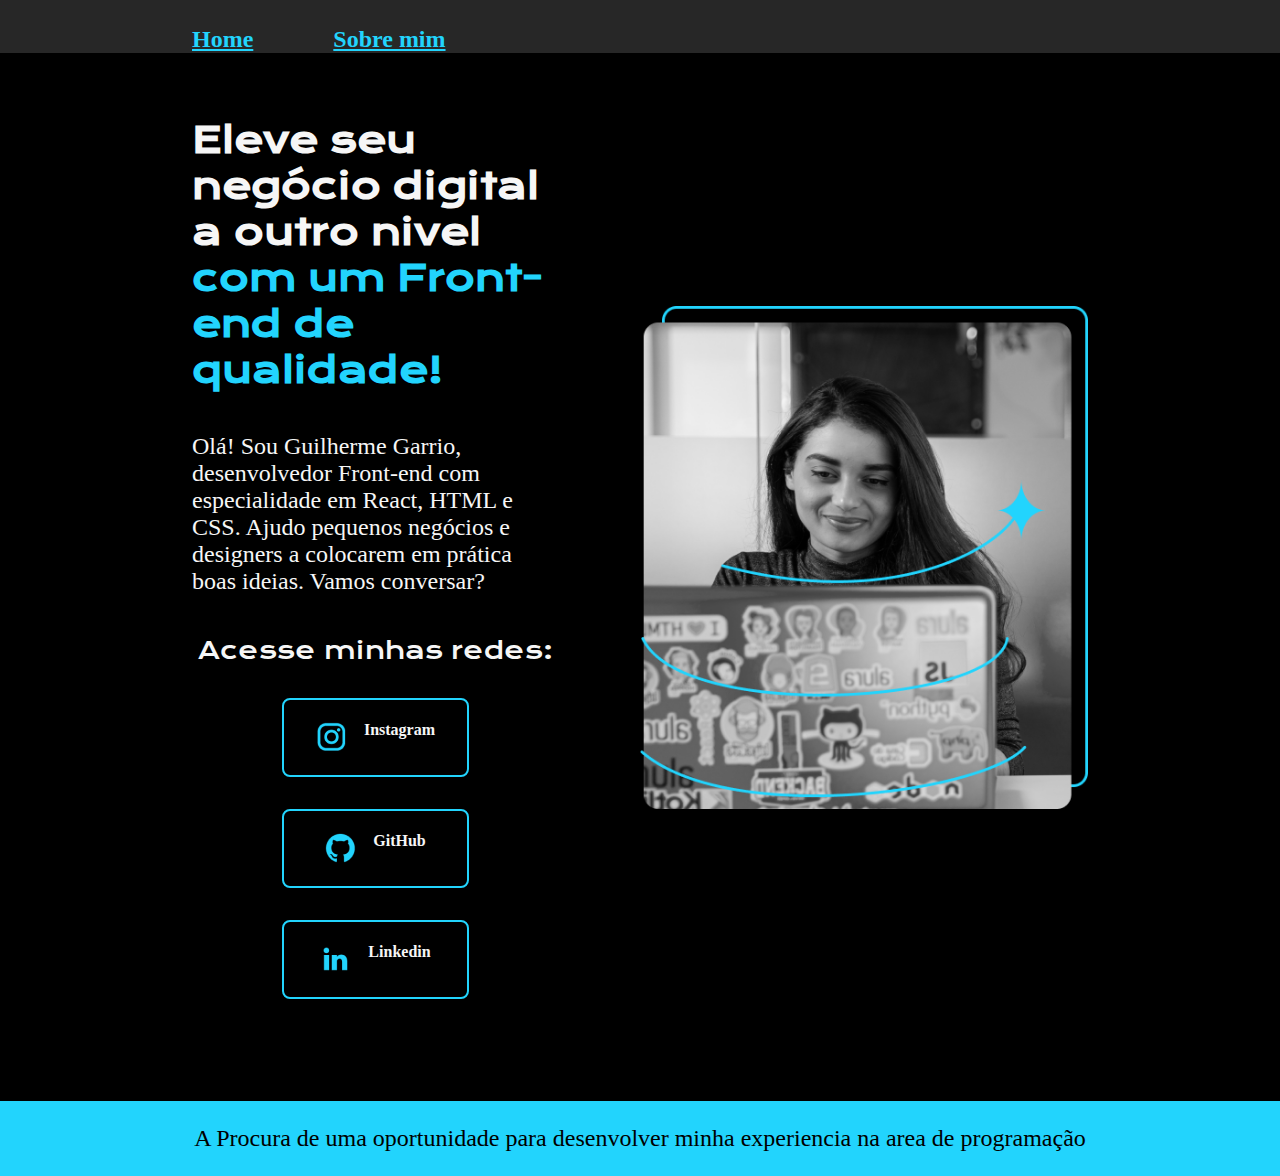
<file: index.html>
<!DOCTYPE html>
<html lang="pt">

<head>
    <meta charset="UTF-8">
    <meta name="viewport" content="width=device-width, initial-scale=1.0">
    <link rel="stylesheet" href="./styles/style.css">
    <title>Portifolio</title>

</head>

<body>
    <header class="cabecalho">
        <nav class="cabecalho__nav">
            <a href="./index.html" class="cabecalho__nav__link">Home</a>
            <a href="./about.html" class="cabecalho__nav__link">Sobre mim</a>
        </nav>
    </header>
        <main class="principal">
            <section class="principal__conteudo">
                <h1 class="principal__conteudo__titulo">Eleve seu negócio digital a outro nivel
                    <strong class="tituloDestaque">com um Front-end de qualidade! </strong>
                </h1>
                <p class="principal__conteudo__texto"> Olá! Sou Guilherme Garrio, desenvolvedor Front-end com
                    especialidade em React, HTML e CSS.
                    Ajudo pequenos negócios e designers a colocarem em prática boas ideias. Vamos conversar?
                </p>
                <div class="botao__links">
                    <h2 class="principal__subtitulo">Acesse minhas redes:</h2>
                    <a class="botao__links_link"
                        href="https://instagram.com/guilhermeegarrio?utm_source=qr&igshid=MThlNWY1MzQwNA==">
                        <img src="./assets/instagram.png" alt="icone instagram"> Instagram</a>

                    <a class="botao__links_link" href="https://github.com/GuilhermeGarrio">
                        <img src="./assets/github.png" alt="icone github">GitHub</a>

                    <a class="botao__links_link" href="https://www.linkedin.com/in/guilherme-garrio-0a8632219">
                        <img src="./assets/linkedin.png" alt="icone linkedin">Linkedin</a>
                </div>
            </section>
            <img class="imagem_apresentacao" src="./assets/Imagem.png" alt="representatividade de alguem programando">

        </main>
</body>
<footer class="footer">
    <p class="texto_footer">A Procura de uma oportunidade para desenvolver minha experiencia na area de programação</p>
</footer>

</html>
</file>
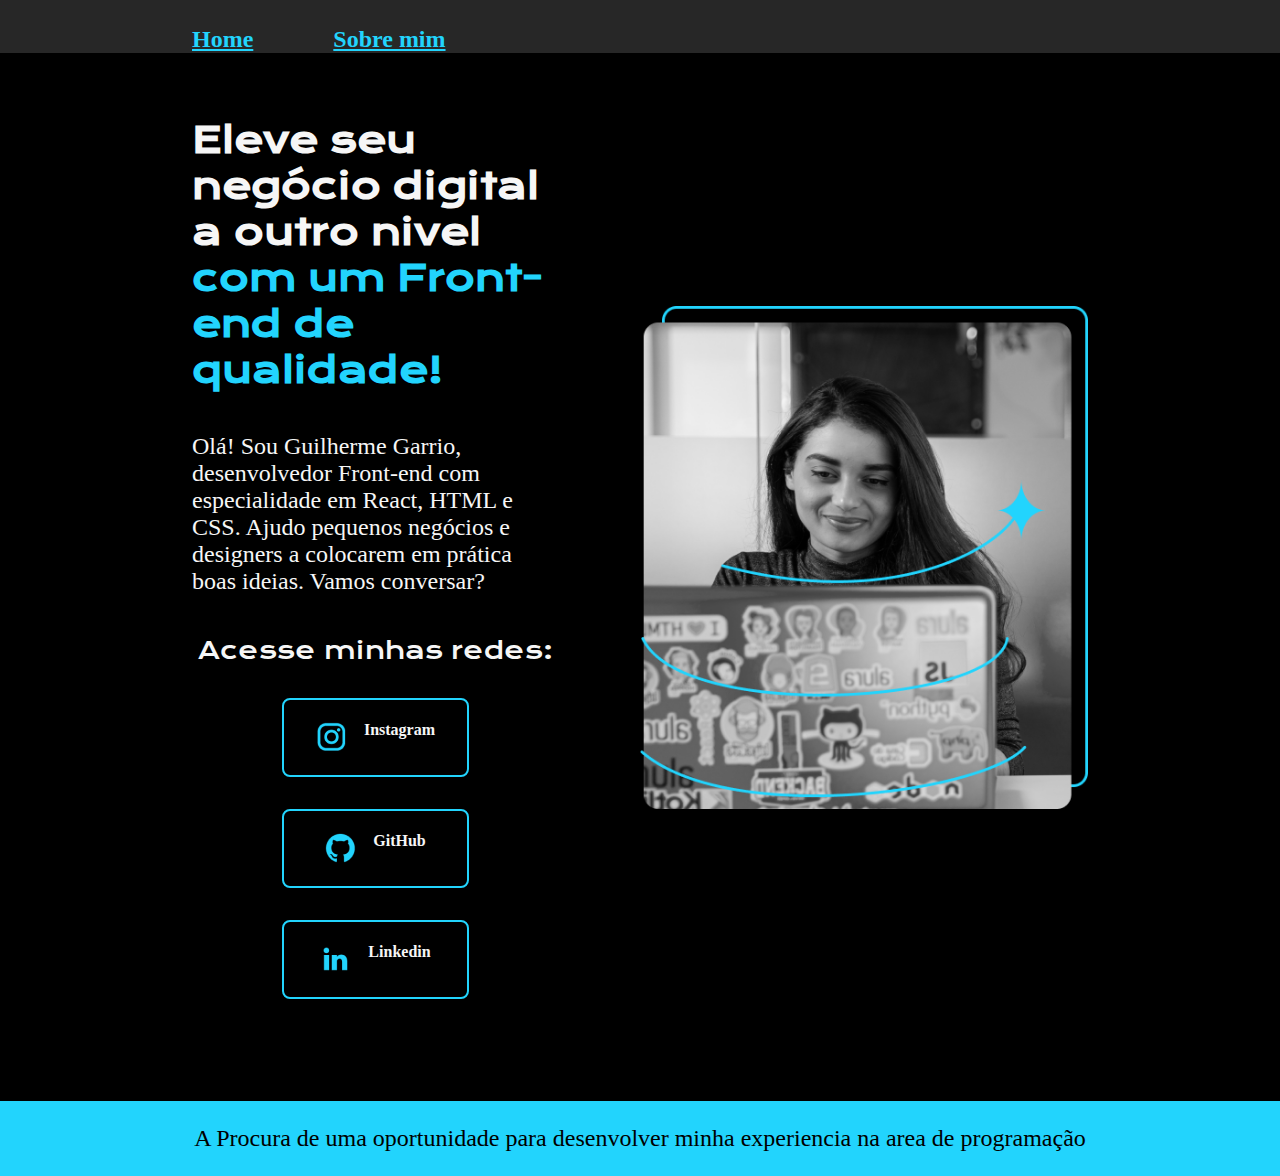
<file: estudosfrontend/index.html>
<!DOCTYPE html>
<html lang="pt">

<head>
    <meta charset="UTF-8">
    <meta name="viewport" content="width=device-width, initial-scale=1.0">
    <link rel="stylesheet" href="./styles/style.css">
    <title>Portifolio</title>

</head>

<body>
    <header class="cabecalho">
        <nav class="cabecalho__nav">
            <a href="./index.html" class="cabecalho__nav__link">Home</a>
            <a href="./about.html" class="cabecalho__nav__link">Sobre mim</a>
        </nav>
    </header>
        <main class="principal">
            <section class="principal__conteudo">
                <h1 class="principal__conteudo__titulo">Eleve seu negócio digital a outro nivel
                    <strong class="tituloDestaque">com um Front-end de qualidade! </strong>
                </h1>
                <p class="principal__conteudo__texto"> Olá! Sou Guilherme Garrio, desenvolvedor Front-end com
                    especialidade em React, HTML e CSS.
                    Ajudo pequenos negócios e designers a colocarem em prática boas ideias. Vamos conversar?
                </p>
                <div class="botao__links">
                    <h2 class="principal__subtitulo">Acesse minhas redes:</h2>
                    <a class="botao__links_link"
                        href="https://instagram.com/guilhermeegarrio?utm_source=qr&igshid=MThlNWY1MzQwNA==">
                        <img src="./assets/instagram.png" alt="icone instagram"> Instagram</a>

                    <a class="botao__links_link" href="https://github.com/GuilhermeGarrio">
                        <img src="./assets/github.png" alt="icone github">GitHub</a>

                    <a class="botao__links_link" href="https://www.linkedin.com/in/guilherme-garrio-0a8632219">
                        <img src="./assets/linkedin.png" alt="icone linkedin">Linkedin</a>
                </div>
            </section>
            <img class="imagem_apresentacao" src="./assets/Imagem.png" alt="representatividade de alguem programando">

        </main>
</body>
<footer class="footer">
    <p class="texto_footer">A Procura de uma oportunidade para desenvolver minha experiencia na area de programação</p>
</footer>

</html>
</file>
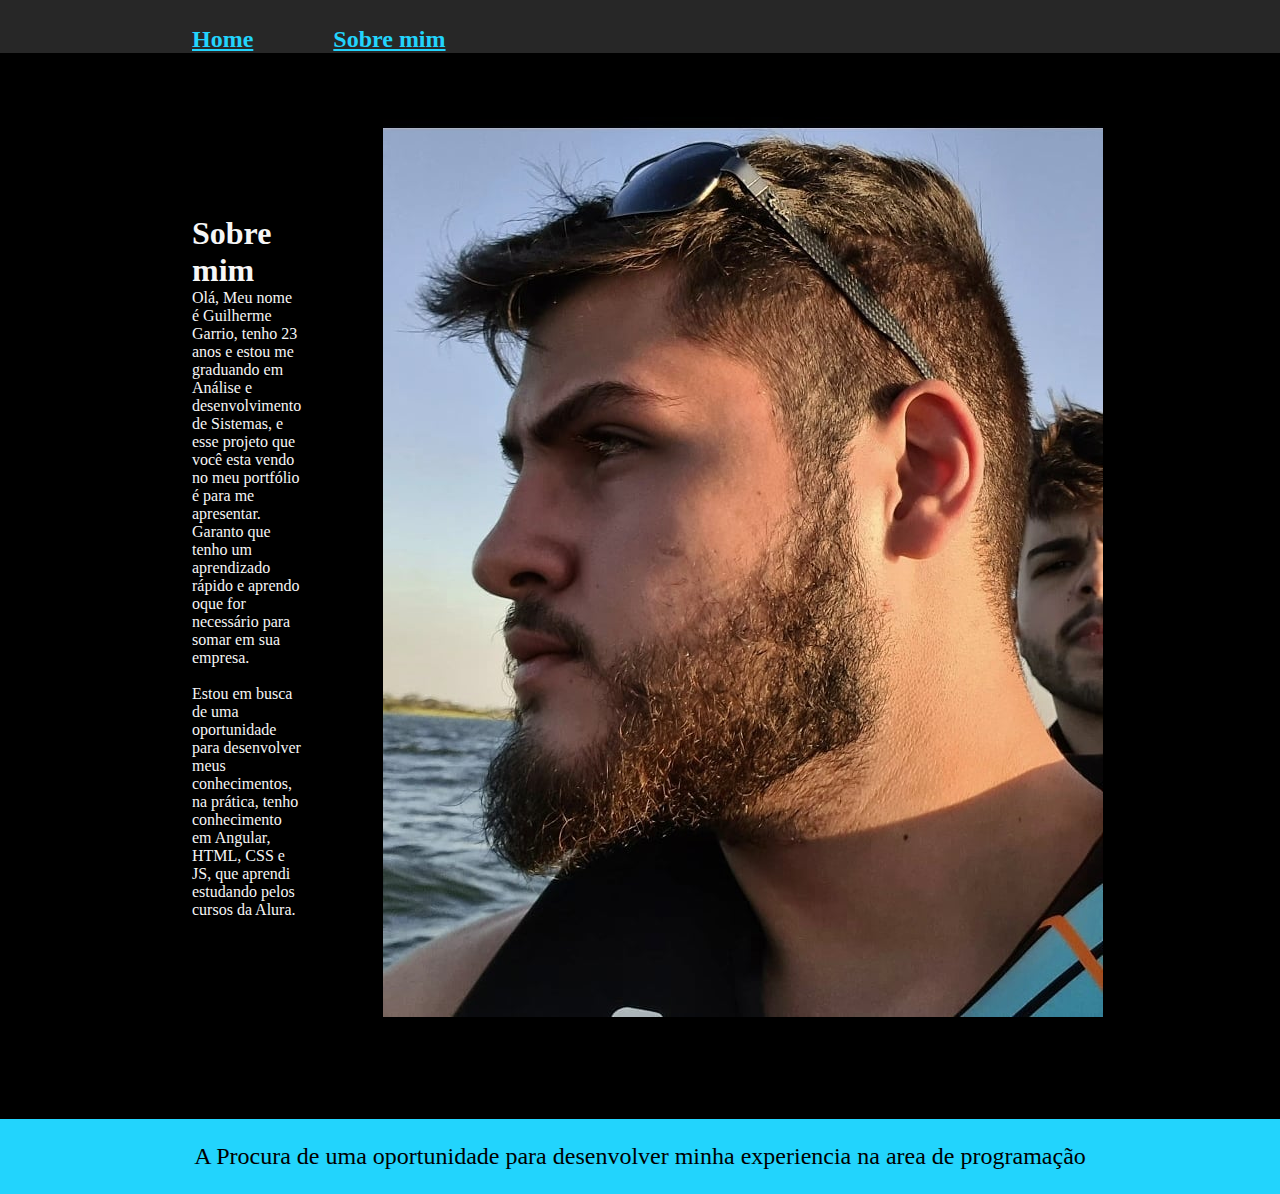
<file: about.html>
<!DOCTYPE html>
<html lang="pt">
<head>
    <meta charset="UTF-8">
    <meta name="viewport" content="width=device-width, initial-scale=1.0">
    <link rel="stylesheet" href="./styles/style.css">
    <title>Sobre mim</title>
</head>
    <header class="cabecalho">
        <nav class="cabecalho__nav">
            <a href="./index.html" class="cabecalho__nav__link">Home</a>
            <a href="./about.html" class="cabecalho__nav__link">Sobre mim</a>
        </nav>
    </header>
<body>
    <main class="principal">
        <section class="principal_conteudo">
        <h1 class="titulo ">Sobre mim</h1>
        <p class="texto_sobre_mim">Olá, Meu nome é Guilherme Garrio, tenho 23 anos e estou me graduando em Análise e desenvolvimento de Sistemas,
             e esse projeto que você esta vendo no meu portfólio é para me apresentar. 
            Garanto que tenho um aprendizado rápido e aprendo oque for necessário para somar em sua empresa.<br><br>
            Estou em busca de uma oportunidade para desenvolver meus conhecimentos, na prática, tenho conhecimento em
             Angular, HTML, CSS e JS, que aprendi estudando pelos cursos da Alura.
        </p>
    </section>
    <img class="perfil" src="./assets/221837655_888797258656979_3565277705984326677_n.jpg">
    </main>
    
</body>
<footer class="footer">
    <p class="texto_footer">A Procura de uma oportunidade para desenvolver minha experiencia na area de programação</p>
</footer>
</html>
</file>
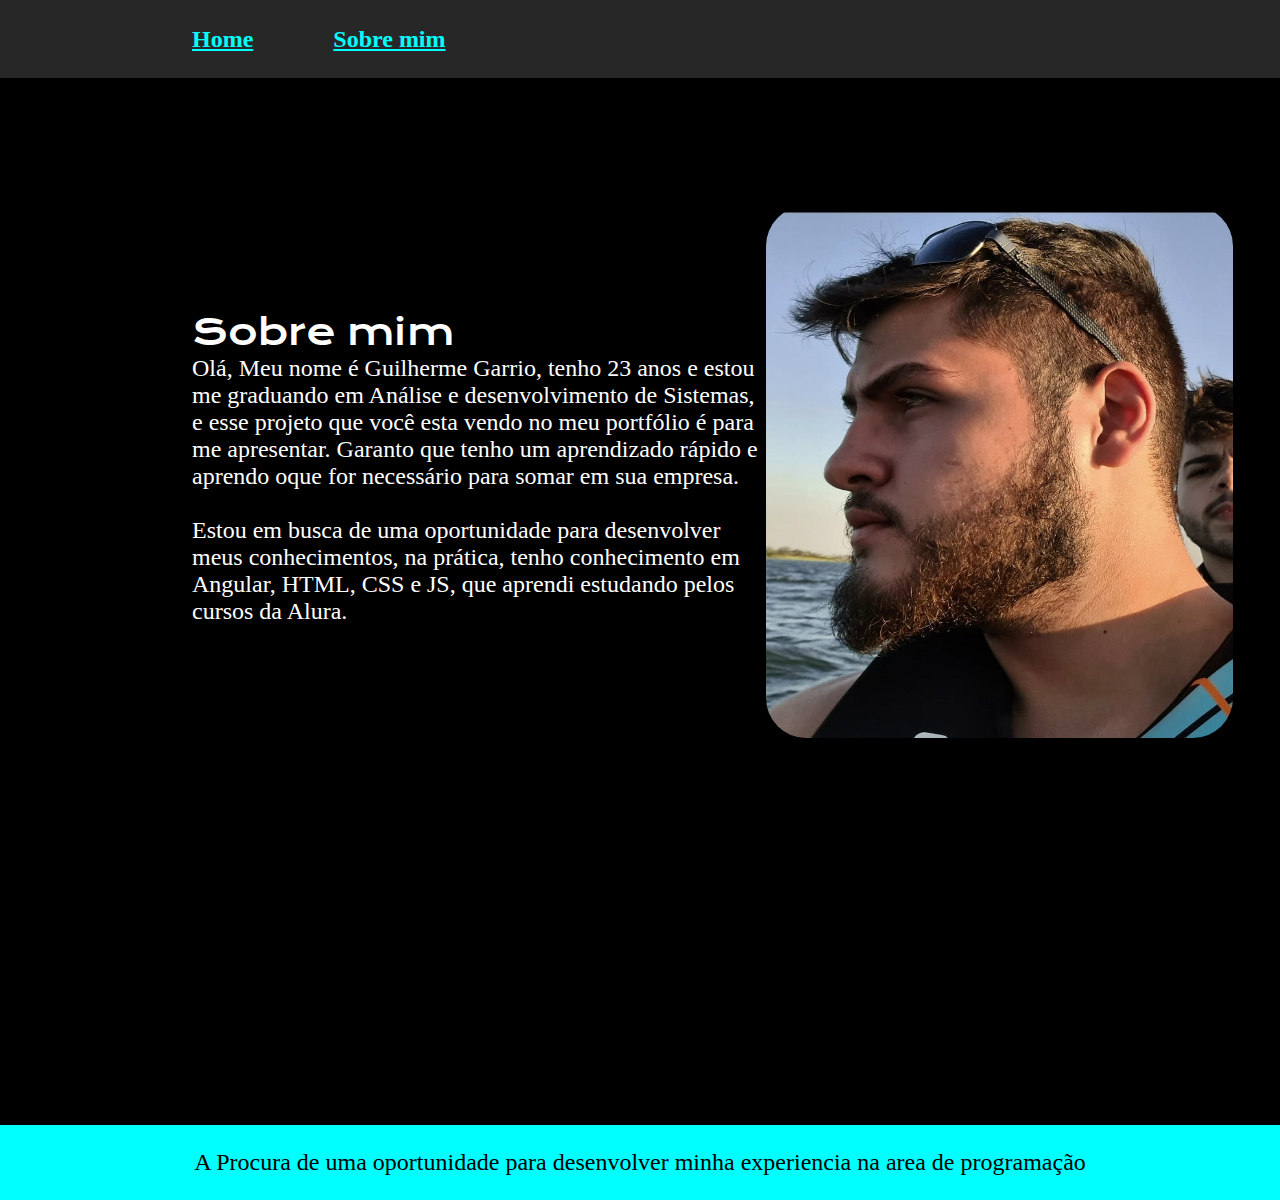
<file: estudosfrontend/about.html>
<!DOCTYPE html>
<html lang="pt">
<head>
    <meta charset="UTF-8">
    <meta name="viewport" content="width=device-width, initial-scale=1.0">
    <link rel="stylesheet" href="./styles/about_style.css">
    <title>Sobre mim</title>
</head>
    <header class="cabecalho">
        <nav class="cabecalho__nav">
            <a href="./index.html" class="cabecalho__nav__link">Home</a>
            <a href="./about.html" class="cabecalho__nav__link">Sobre mim</a>
        </nav>
    </header>
<body>
    <main class="principal">
        <section class="principal_conteudo">
        <h1 class="titulo ">Sobre mim</h1>
        <p class="texto_sobre_mim">Olá, Meu nome é Guilherme Garrio, tenho 23 anos e estou me graduando em Análise e desenvolvimento de Sistemas,
             e esse projeto que você esta vendo no meu portfólio é para me apresentar. 
            Garanto que tenho um aprendizado rápido e aprendo oque for necessário para somar em sua empresa.<br><br>
            Estou em busca de uma oportunidade para desenvolver meus conhecimentos, na prática, tenho conhecimento em
             Angular, HTML, CSS e JS, que aprendi estudando pelos cursos da Alura.
        </p>
    </section>
    <img class="perfil" src="./assets/221837655_888797258656979_3565277705984326677_n.jpg">
    </main>
    
</body>
<footer class="footer">
    <p class="texto_footer">A Procura de uma oportunidade para desenvolver minha experiencia na area de programação</p>
</footer>
</html>
</file>
<file: styles/style.css>
@import url('https://fonts.googleapis.com/css2?family=Krona+One&display=swap');

:root{
    --cor-primaria: #000;
    --cor-secundaria:#F6F6F6;
    --cor-terciaria: #22d4fd;
    --bac-cabecalho: #272727;

    --font-primaria: 'Krona One', 'sans-serif';
    --font-secundaria: 'Montserrat', 'sans-serif';
}


*{
    margin: 0;
    padding: 0;
}

body{
    background-color: var(--cor-primaria);
    color: var(--cor-secundaria);
    box-sizing: border-box;
}

.tituloDestaque{
    color: var(--cor-terciaria);
}

.cabecalho{
    padding: 2% 0% 0% 15%;    
    background-color: var(--bac-cabecalho);
}

.cabecalho__nav{
    display: flex;
    gap: 80px;

}

.cabecalho__nav__link{
    font-family: var(--font-secundaria);
    font-weight: 600;
    font-size: 1.5rem;
    color: var(--cor-terciaria);
}

.principal{
    gap: 82px;
    padding: 5% 15%;
    display: flex;
    align-items: center;
    justify-content: space-between;
}

.principal__conteudo{
    width: 50%;
    display: flex;
    flex-direction: column;
    gap: 40px;
}

.principal__subtitulo{
    font-family: var(--font-primaria);
    font-weight: 400;
    font-size: 1.5rem;
    

}

.principal__conteudo__titulo{
    font-size: 2.25rem;
    font-family: var(--font-primaria)
}
.principal__conteudo__texto{
        font-size: 1.5rem;
        font-family: var(--font-secundaria);
}

.botao__links{
    display: flex;
    justify-content: space-between;
    flex-direction: column;
    align-items: center;
    gap: 32px;
}

.botao__links_link{
    border: 2px solid var(--cor-terciaria);
    border-radius: 8px;
    width: 50%;
    justify-content: center;
    text-align: center;
    gap: 16px;
    display: flex;
    padding: 21.5px 0;
    text-decoration: none;
    font-family: var(--font-secundaria);
    font-weight: 600;
    color: var(--cor-secundaria);

}

.botao__links_link:hover{

    background-color: var(--bac-cabecalho);

}

.imagem_apresentacao{

    width: 50%;


}


.footer{
    margin-top: 3%;
    padding: 1.5rem;
    background-color: var(--cor-terciaria);
    text-align: center;
    font-family: var(--font-secundaria);
    font-size: 24px;
    text-align: center;
    color: var(--cor-primaria);   
}


@media (max-width: 1200px){
    .cabecalho{
        padding: 10%;
    }
    
    .cabecalho__nav{
        justify-content: center;

    }

    .principal{
        flex-direction: column-reverse;
        padding: 5%;
    
    }

    .principal__conteudo{
        width: auto;
    }
}
</file>
<file: estudosfrontend/styles/style.css>
@import url('https://fonts.googleapis.com/css2?family=Krona+One&display=swap');

:root{
    --cor-primaria: #000;
    --cor-secundaria:#F6F6F6;
    --cor-terciaria: #22d4fd;
    --bac-cabecalho: #272727;

    --font-primaria: 'Krona One', 'sans-serif';
    --font-secundaria: 'Montserrat', 'sans-serif';
}


*{
    margin: 0;
    padding: 0;
}

body{
    background-color: var(--cor-primaria);
    color: var(--cor-secundaria);
    box-sizing: border-box;
}

.tituloDestaque{
    color: var(--cor-terciaria);
}

.cabecalho{
    padding: 2% 0% 0% 15%;    
    background-color: var(--bac-cabecalho);
}

.cabecalho__nav{
    display: flex;
    gap: 80px;

}

.cabecalho__nav__link{
    font-family: var(--font-secundaria);
    font-weight: 600;
    font-size: 1.5rem;
    color: var(--cor-terciaria);
}

.principal{
    gap: 82px;
    padding: 5% 15%;
    display: flex;
    align-items: center;
    justify-content: space-between;
}

.principal__conteudo{
    width: 50%;
    display: flex;
    flex-direction: column;
    gap: 40px;
}

.principal__subtitulo{
    font-family: var(--font-primaria);
    font-weight: 400;
    font-size: 1.5rem;
    

}

.principal__conteudo__titulo{
    font-size: 2.25rem;
    font-family: var(--font-primaria)
}
.principal__conteudo__texto{
        font-size: 1.5rem;
        font-family: var(--font-secundaria);
}

.botao__links{
    display: flex;
    justify-content: space-between;
    flex-direction: column;
    align-items: center;
    gap: 32px;
}

.botao__links_link{
    border: 2px solid var(--cor-terciaria);
    border-radius: 8px;
    width: 50%;
    justify-content: center;
    text-align: center;
    gap: 16px;
    display: flex;
    padding: 21.5px 0;
    text-decoration: none;
    font-family: var(--font-secundaria);
    font-weight: 600;
    color: var(--cor-secundaria);

}

.botao__links_link:hover{

    background-color: var(--bac-cabecalho);

}

.imagem_apresentacao{

    width: 50%;


}


.footer{
    margin-top: 3%;
    padding: 1.5rem;
    background-color: var(--cor-terciaria);
    text-align: center;
    font-family: var(--font-secundaria);
    font-size: 24px;
    text-align: center;
    color: var(--cor-primaria);   
}


@media (max-width: 1200px){
    .cabecalho{
        padding: 10%;
    }
    
    .cabecalho__nav{
        justify-content: center;

    }

    .principal{
        flex-direction: column-reverse;
        padding: 5%;
    
    }

    .principal__conteudo{
        width: auto;
    }
}
</file>
<file: estudosfrontend/styles/about_style.css>
@import url('https://fonts.googleapis.com/css2?family=Krona+One&display=swap');

*{
    margin: 0;
    padding: 0;
}

body{
    background-color: #000;
    color: #FFFF;
    box-sizing: border-box;
}

.cabecalho{
    padding: 2% 15%;    
    background-color: #272727;
}

.cabecalho__nav{
    display: flex;
    gap: 80px;

}

.cabecalho__nav__link{
    font-family: montserrat;
    font-weight: 600;
    font-size: 24px;
    color: #00ffff;
}

.principal{
    padding-top: 10%;
    display: flex;

}

.principal_conteudo{
    padding: 8% 0% 0% 15%;
     display: flex;
    flex-direction: column;
    width: 574px;
    height: 816px;
}

.perfil{
    width: 467px;
    height: 532px;
    border-radius: 40px;
}

.titulo{
    font-family: krona one;
    font-size: 36px;
    font-style: normal;
    font-weight: 400;

}

.texto_sobre_mim{
    font-size: 24px;
    font-family: montserrat;
    font-weight: 400;
    font-style: normal;
}

.footer{
    padding: 24px;
    background-color: #00ffff;
    text-align: center;
    font-family: montserrat;
    font-size: 24px;
    text-align: center;
    color: #000;
}
</file>
